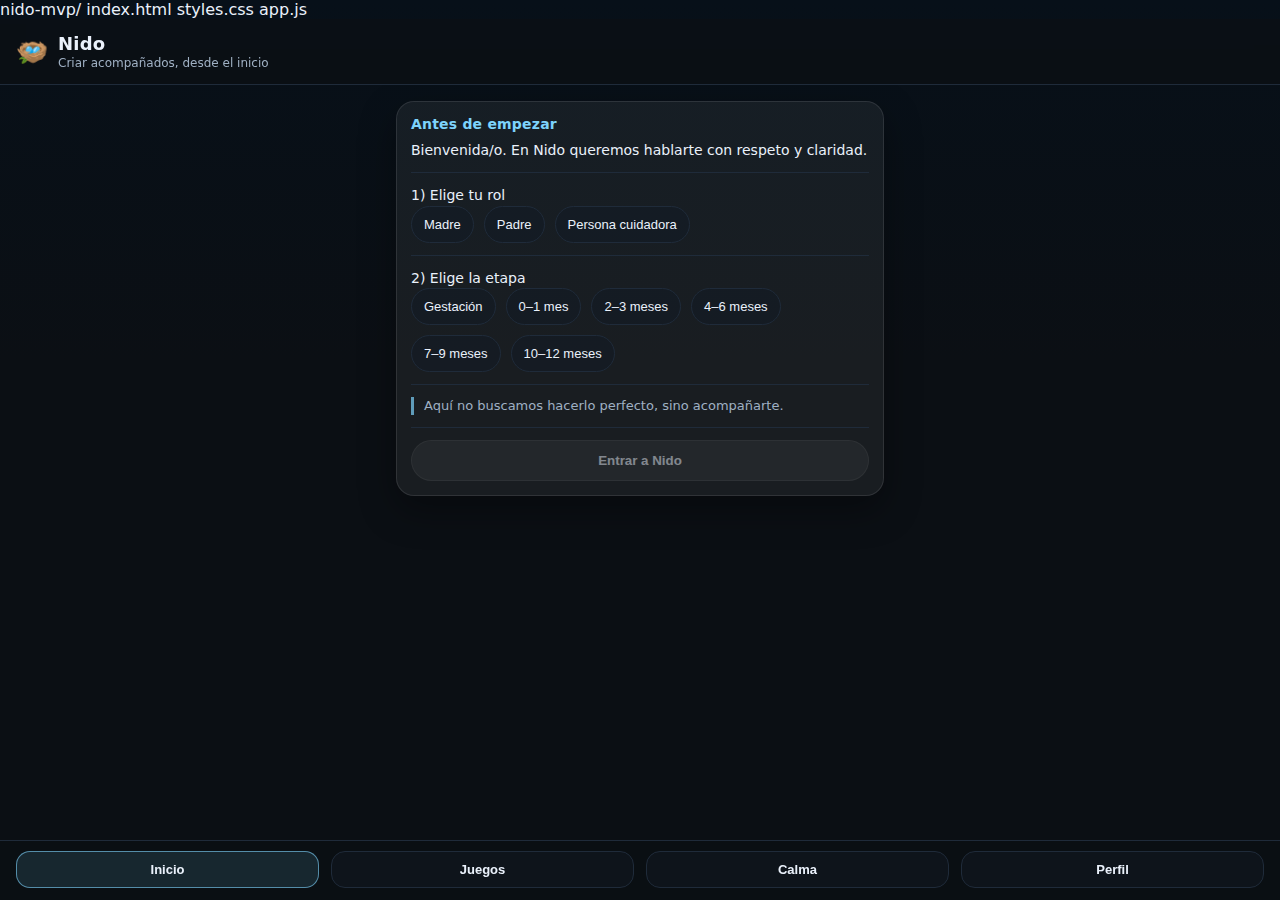
<file: index.html>
nido-mvp/
  index.html
  styles.css
  app.js
<!doctype html>
<html lang="es">
<head>
  <meta charset="utf-8" />
  <meta name="viewport" content="width=device-width, initial-scale=1" />
  <title>Nido — MVP</title>
  <link rel="stylesheet" href="styles.css" />
<link rel="manifest" href="manifest.json">
  <link rel="icon" href="icon-192.png">
<link rel="apple-touch-icon" href="icon-192.png">
<meta name="theme-color" content="#0b0f14">
</head>
<body>
  <header class="topbar">
    <div class="brand">
      <div class="logo">🪺</div>
      <div>
        <div class="title">Nido</div>
        <div class="subtitle">Criar acompañados, desde el inicio</div>
      </div>
    </div>
  </header>

  <main id="app" class="container" aria-live="polite"></main>

  <nav class="tabbar" aria-label="Navegación">
    <button class="tab" data-route="home">Inicio</button>
    <button class="tab" data-route="games">Juegos</button>
    <button class="tab" data-route="calm">Calma</button>
    <button class="tab" data-route="profile">Perfil</button>
  </nav>

  <script src="app.js"></script>
</body>
</html>
</file>
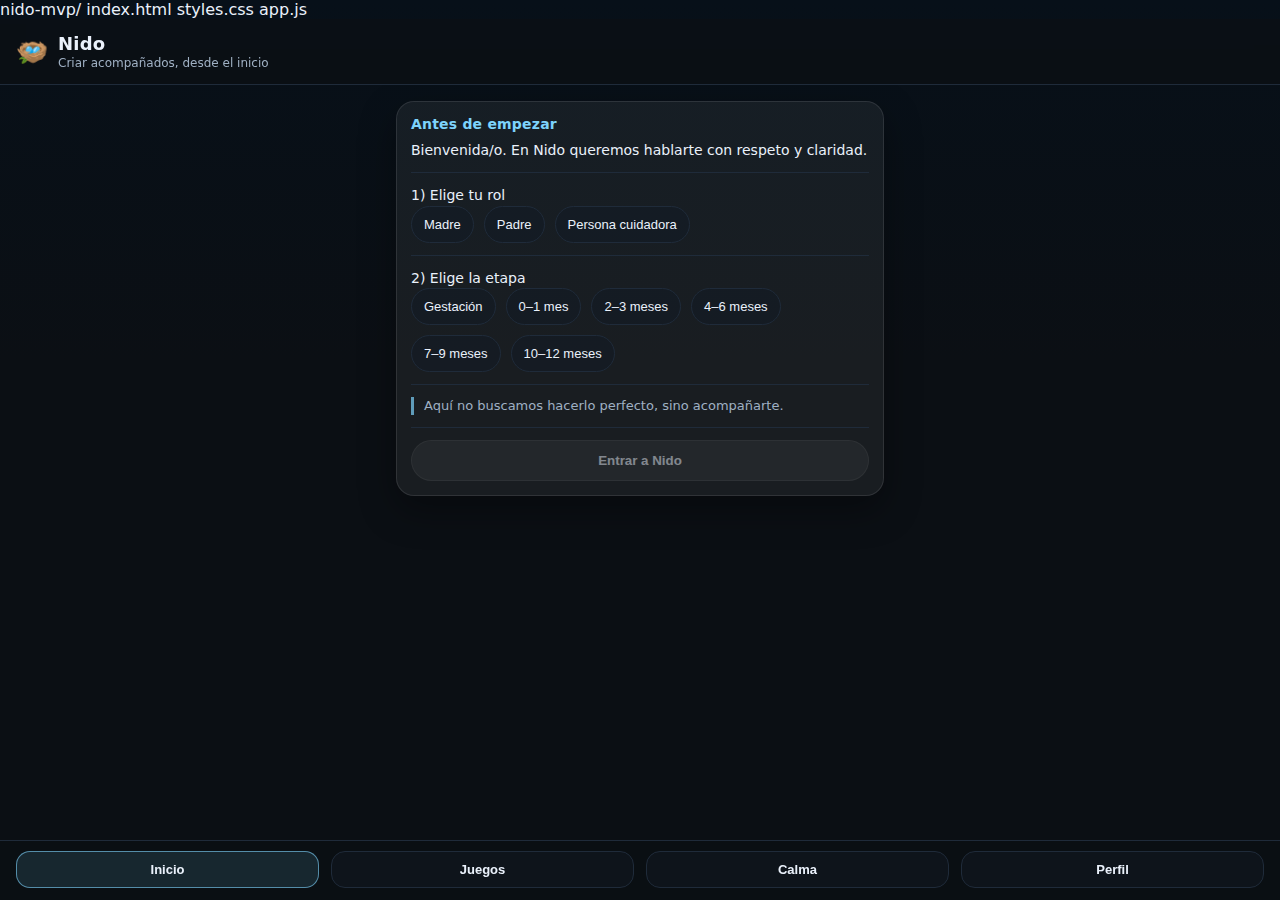
<file: index.html.html>
nido-mvp/
  index.html
  styles.css
  app.js
<!doctype html>
<html lang="es">
<head>
  <meta charset="utf-8" />
  <meta name="viewport" content="width=device-width, initial-scale=1" />
  <title>Nido — MVP</title>
  <link rel="stylesheet" href="styles.css" />
<link rel="manifest" href="manifest.json">
</head>
<body>
  <header class="topbar">
    <div class="brand">
      <div class="logo">🪺</div>
      <div>
        <div class="title">Nido</div>
        <div class="subtitle">Criar acompañados, desde el inicio</div>
      </div>
    </div>
  </header>

  <main id="app" class="container" aria-live="polite"></main>

  <nav class="tabbar" aria-label="Navegación">
    <button class="tab" data-route="home">Inicio</button>
    <button class="tab" data-route="games">Juegos</button>
    <button class="tab" data-route="calm">Calma</button>
    <button class="tab" data-route="profile">Perfil</button>
  </nav>

  <script src="app.js"></script>
</body>
</html>
</file>
<file: styles.css>
:root{
  --nido-bg: #0b0f14;
  --nido-card: rgba(255,255,255,0.06);
  --nido-card2: rgba(255,255,255,0.09);
  --nido-border: rgba(255,255,255,0.10);

  --nido-peach1: #ffd7c4;
  --nido-peach2: #ffc3ad;
  --nido-peach3: #ff9b78;

  --text: rgba(255,255,255,0.92);
  --muted: rgba(255,255,255,0.70);

  --radius: 18px;
  --shadow: 0 14px 36px rgba(0,0,0,.35);
}

:root{
  --bg:#0b0f14;
  --card:#121a24;
  --muted:#9fb0c3;
  --text:#eaf1fb;
  --line:#1f2b3a;
  --accent:#7dd3fc;
}

*{ box-sizing:border-box; }
body{
  body{
  margin:0;
  color: var(--text);
  background:
    radial-gradient(circle at 20% 10%, rgba(255,215,196,.22) 0%, transparent 45%),
    radial-gradient(circle at 80% 30%, rgba(255,155,120,.18) 0%, transparent 55%),
    linear-gradient(180deg, #0b0f14 0%, #0b0f14 100%);
  font-family: system-ui, -apple-system, Segoe UI, Roboto, Arial, sans-serif;
}

  margin:0;
  font-family: system-ui, -apple-system, Segoe UI, Roboto, Arial, sans-serif;
  background: linear-gradient(180deg, #071019 0%, #0b0f14 40%, #0b0f14 100%);
  color: var(--text);
}

.topbar{
  position: sticky;
  top:0;
  z-index:10;
  padding: 14px 16px;
  background: rgba(11,15,20,0.8);
  backdrop-filter: blur(10px);
  border-bottom: 1px solid var(--line);
}

.brand{
  display:flex;
  gap:10px;
  align-items:center;
}
.logo{ font-size:26px; }
.title{ font-weight:800; letter-spacing:0.2px; font-size:18px; }
.subtitle{ color: var(--muted); font-size:12px; margin-top:2px; }

.container{
  padding: 16px;
  padding-bottom: 90px; /* espacio para la tabbar */
  max-width: 720px;
  margin: 0 auto;
}

.card{
  background: var(--card);
  border: 1px solid var(--line);
  border-radius: 18px;
  padding: 14px;
  margin-bottom: 12px;
  box-shadow: 0 10px 30px rgba(0,0,0,0.25);
}

.card h2{
  margin:0 0 8px 0;
  font-size: 14px;
  letter-spacing:0.2px;
  color: var(--accent);
}

.card p{
  margin:0;
  color: var(--text);
  line-height: 1.45;
  font-size: 14px;
}

.row{
  display:flex;
  gap:10px;
  flex-wrap:wrap;
}

.pill{
  display:inline-flex;
  gap:8px;
  align-items:center;
  padding: 10px 12px;
  border-radius: 999px;
  border: 1px solid var(--line);
  background: rgba(18,26,36,0.6);
  color: var(--text);
  cursor:pointer;
  user-select:none;
  font-size: 13px;
}

.pill[aria-pressed="true"]{
  border-color: rgba(125,211,252,0.6);
  box-shadow: 0 0 0 3px rgba(125,211,252,0.15);
}

.btn{
  width: 100%;
  padding: 12px 14px;
  border-radius: 14px;
  border: 1px solid rgba(125,211,252,0.35);
  background: rgba(125,211,252,0.12);
  color: var(--text);
  font-weight: 700;
  cursor: pointer;
}

.btn:disabled{
  opacity: 0.5;
  cursor: not-allowed;
}

.small{
  color: var(--muted);
  font-size: 12px;
}

.hr{
  height:1px;
  background: var(--line);
  margin: 12px 0;
}

.tabbar{
  position: fixed;
  bottom: 0;
  left: 0;
  right: 0;
  display:flex;
  justify-content: space-around;
  padding: 10px 10px 12px;
  background: rgba(11,15,20,0.92);
  border-top: 1px solid var(--line);
  backdrop-filter: blur(10px);
}

.tab{
  flex:1;
  margin: 0 6px;
  padding: 10px 8px;
  border-radius: 14px;
  border: 1px solid var(--line);
  background: rgba(18,26,36,0.5);
  color: var(--text);
  font-weight: 650;
  cursor: pointer;
  font-size: 13px;
}

.tab.active{
  border-color: rgba(125,211,252,0.6);
  background: rgba(125,211,252,0.12);
}

.notice{
  border-left: 3px solid rgba(125,211,252,0.7);
  padding-left: 10px;
  color: var(--muted);
  font-size: 13px;
  line-height: 1.4;
}

.onboarding {
  position: fixed;
  inset: 0;
  z-index: 9999;
  padding: 24px 18px;
  display: flex;
  align-items: center;
  justify-content: center;

  /* Fondo cálido estilo Nido */
  background: radial-gradient(circle at 20% 10%, #ffd7c4 0%, transparent 45%),
              radial-gradient(circle at 80% 30%, #ffc3ad 0%, transparent 55%),
              linear-gradient(180deg, #ffb99f 0%, #f7a78f 100%);
}

.ob-screen {
  width: 100%;
  max-width: 420px;
  display: none;
  text-align: center;
}

.ob-screen.is-active {
  display: block;
}

.ob-logo {
  width: 170px;
  height: 170px;
  object-fit: contain;
  margin: 0 auto 10px auto;
  display: block;
  filter: drop-shadow(0 10px 22px rgba(0,0,0,0.10));
}

.ob-title {
  margin: 0;
  font-size: 44px;
  line-height: 1.05;
  letter-spacing: -0.5px;
  color: rgba(255, 255, 255, 0.92);
  text-shadow: 0 10px 22px rgba(0,0,0,0.12);
}

.ob-subtitle {
  margin: 10px 0 22px 0;
  font-size: 16px;
  line-height: 1.35;
  color: rgba(255, 255, 255, 0.92);
}

.ob-question {
  margin: 0 0 14px 0;
  font-size: 20px;
  line-height: 1.25;
  color: rgba(255, 255, 255, 0.95);
  text-shadow: 0 10px 22px rgba(0,0,0,0.12);
}

.ob-text {
  margin: 10px 0 18px 0;
  font-size: 16px;
  line-height: 1.45;
  color: rgba(255, 255, 255, 0.92);
}

.ob-options {
  display: grid;
  grid-template-columns: 1fr;
  gap: 10px;
  margin-top: 8px;
}

.ob-btn {
  width: 100%;
  padding: 14px 14px;
  border-radius: 999px;
  border: 1px solid rgba(255,255,255,0.35);
  background: rgba(255,255,255,0.16);
  color: rgba(255,255,255,0.95);
  font-size: 16px;
  line-height: 1.1;
  cursor: pointer;
  backdrop-filter: blur(8px);
  -webkit-backdrop-filter: blur(8px);
  transition: transform 0.08s ease, background 0.15s ease, border-color 0.15s ease;
}

.ob-btn:active {
  transform: scale(0.99);
}

.ob-btn:hover {
  background: rgba(255,255,255,0.22);
  border-color: rgba(255,255,255,0.45);
}

.ob-btn.primary {
  background: rgba(255,255,255,0.92);
  color: #b96b5b;
  border-color: rgba(255,255,255,0.92);
  font-weight: 600;
}

.ob-btn.primary:hover {
  background: rgba(255,255,255,0.98);
}

.ob-btn.ghost {
  background: transparent;
  border-color: rgba(255,255,255,0.25);
  color: rgba(255,255,255,0.92);
}
/* ===== NIDO: contenedor y tarjetas ===== */
.container{
  padding: 16px;
  padding-bottom: 96px; /* para que no choque con la barra inferior */
  max-width: 520px;
  margin: 0 auto;
}

.card{
  background: var(--nido-card);
  border: 1px solid var(--nido-border);
  border-radius: var(--radius);
  box-shadow: var(--shadow);
  padding: 14px;
}
/* ===== NIDO: botones ===== */
.btn{
  border: 1px solid var(--nido-border);
  background: var(--nido-card2);
  color: var(--text);
  padding: 12px 14px;
  border-radius: 999px;
  font-weight: 600;
  cursor: pointer;
}

.btn.primary{
  border: none;
  background: linear-gradient(135deg, var(--nido-peach2), var(--nido-peach3));
  color: #24120f;
}

.btn:active{
  transform: scale(0.98);
}
/* ===== NIDO: botones onboarding ===== */
.ob-btn{ 
  border: 1px solid var(--nido-border);
  background: var(--nido-card2);
  color: var(--text);
  padding: 12px 14px;
  border-radius: 999px;
  font-weight: 600;
  cursor: pointer;
}

.ob-btn.primary{
  border: none;
  background: linear-gradient(135deg, var(--nido-peach2), var(--nido-peach3));
  color: #24120f;
}

.ob-btn:active{
  transform: scale(0.98);
}
.ob-btn{
  width: 100%;
  padding: 14px 16px;
  border-radius: 999px;
  border: 1px solid var(--nido-border);
  background: var(--nido-card2);
  color: var(--text);
  font-weight: 600;
  cursor: pointer;
  transition: all 0.2s ease;
}

.ob-btn:active{
  transform: scale(0.98);
}

.ob-btn.primary{
  border: none;
  background: linear-gradient(135deg, var(--nido-peach2), var(--nido-peach3));
  color: #24120f;
}
.home-card{
  background: var(--nido-card2);
  padding: 20px;
  border-radius: 20px;
  margin: 20px 0;
}

.mensaje-diario{
  font-size: 18px;
  line-height: 1.5;
  margin-top: 10px;
}
</file>
